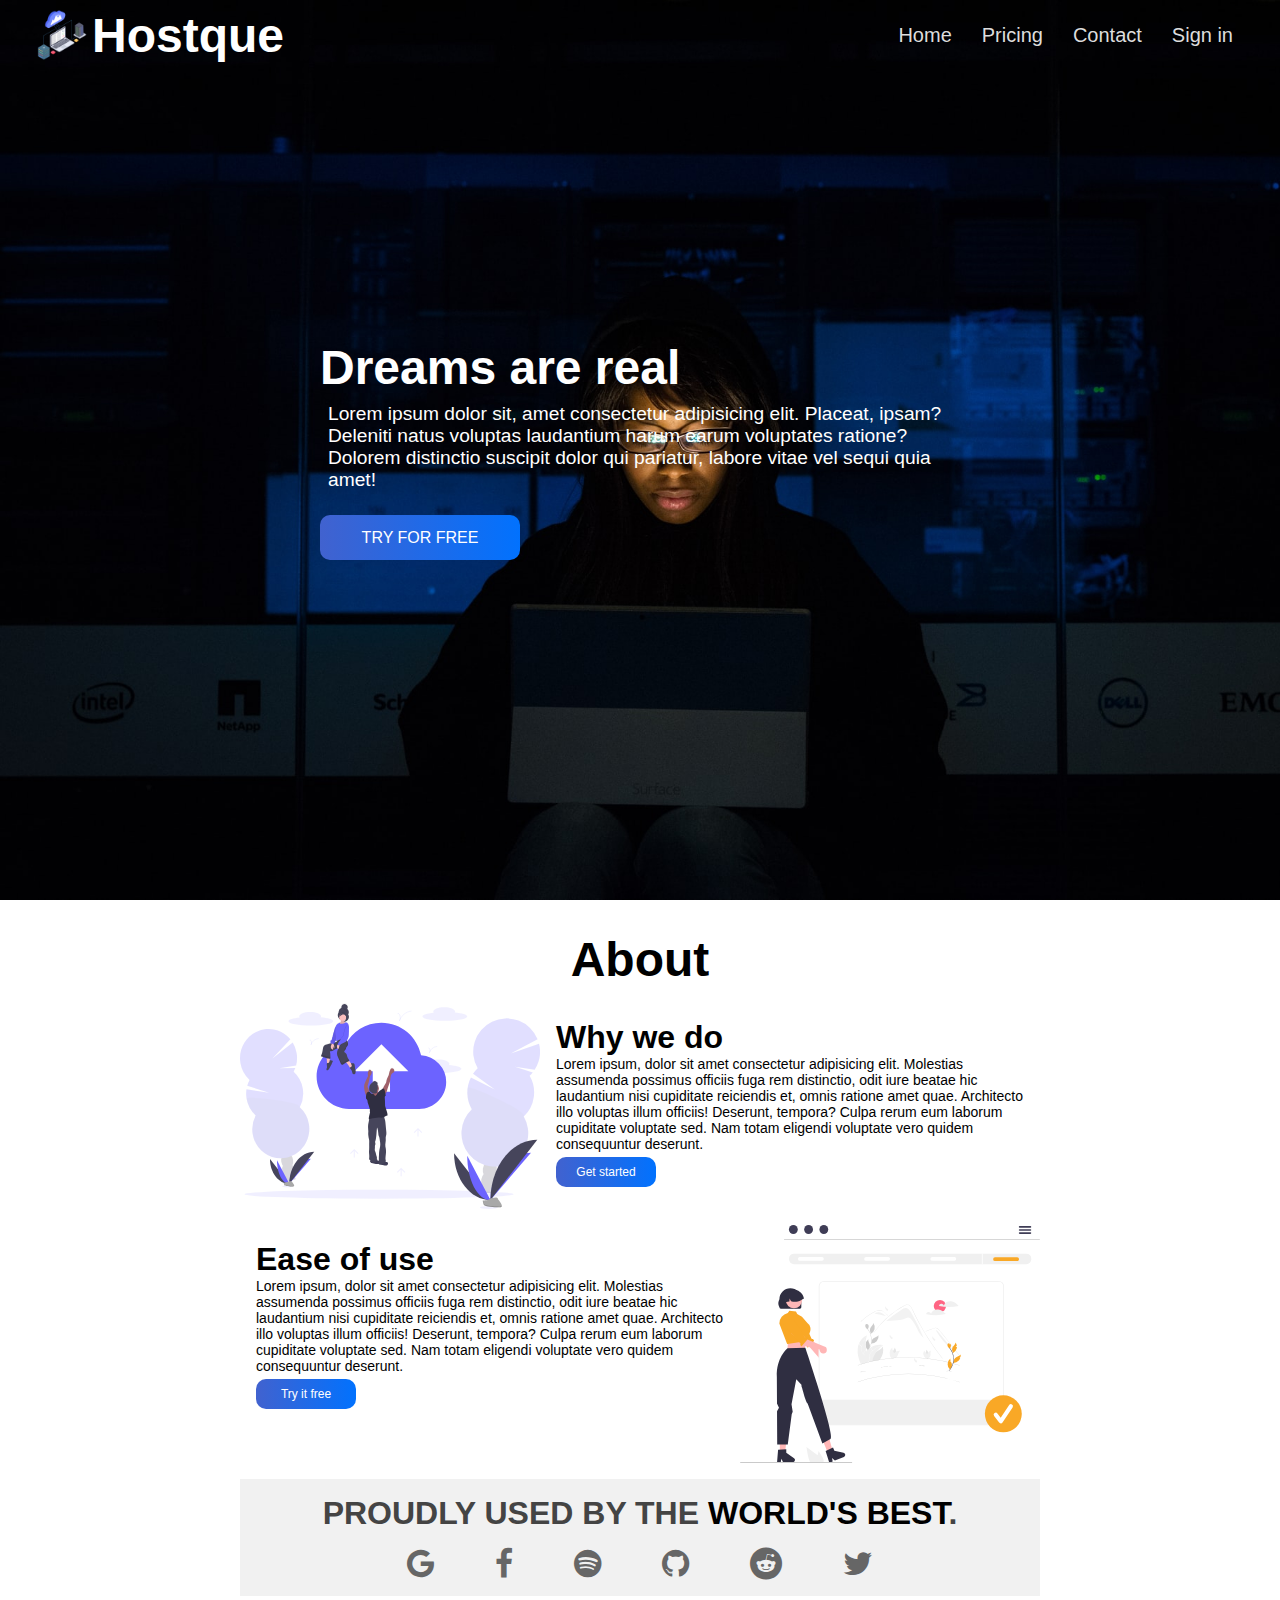
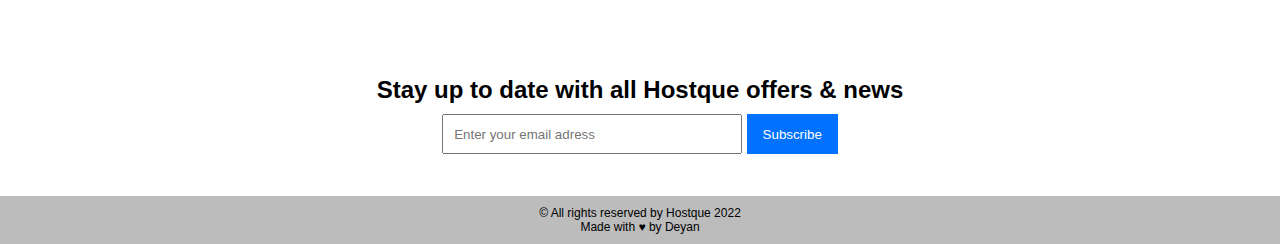
<file: index.html>
<!DOCTYPE html>
<html lang="en">
<head>
    <meta charset="UTF-8">
    <meta http-equiv="X-UA-Compatible" content="IE=edge">
    <meta name="viewport" content="width=device-width, initial-scale=1.0">
    <link rel="shortcut icon" href="./images/hosting-services.png" type="image/x-icon">
    <link rel="stylesheet" href="./styles/common.css">
    <link rel="stylesheet" href="./styles/index.css">
    <link rel="stylesheet" href="./styles/navbar.css">
    <link rel="stylesheet" href="https://cdnjs.cloudflare.com/ajax/libs/font-awesome/4.7.0/css/font-awesome.css" integrity="sha512-5A8nwdMOWrSz20fDsjczgUidUBR8liPYU+WymTZP1lmY9G6Oc7HlZv156XqnsgNUzTyMefFTcsFH/tnJE/+xBg==" crossorigin="anonymous" referrerpolicy="no-referrer" />

    <title>Document</title>
</head>
<body>
    <section class="home-main">
        <nav>
            <div class="brand">
                <img src="./images/hosting-services.png" alt="brand logo">
                <a href="/">Hostque</a>
            </div>

            <i class="fa fa-bars" aria-hidden="true"></i>

            <ul>
                <i class="fa fa-times" aria-hidden="true"></i>
                <li><a href="/">Home</a></li>
                <li><a href="./pricing.html">Pricing</a></li>
                <li><a href="">Contact</a></li>
                <li><a href="">Sign in</a></li>
            </ul>
        </nav>
        <div class="main-content">
            <h1>Dreams are real</h1>
            <p>
                Lorem ipsum dolor sit, amet consectetur adipisicing elit. Placeat, ipsam? Deleniti natus voluptas laudantium harum earum voluptates ratione? Dolorem distinctio suscipit dolor qui pariatur, labore vitae vel sequi quia amet!
            </p>

            <a href="./login.html" class="gradient-btn">Try for free</a>

        </div>
    </section>

    <section class="about">
        <h1>About</h1>
        <div class="about-sub">
            <img src="./images/going_up.svg" alt="upload img">
            <div class="sub-sub-about">
                <h1>Why we do</h1>
                <p>
                    Lorem ipsum, dolor sit amet consectetur adipisicing elit. Molestias assumenda possimus officiis fuga rem distinctio, odit iure beatae hic laudantium nisi cupiditate reiciendis et, omnis ratione amet quae. Architecto illo voluptas illum officiis! Deserunt, tempora? Culpa rerum eum laborum cupiditate voluptate sed. Nam totam eligendi voluptate vero quidem consequuntur deserunt.
                </p>
                <a href="./login.html" class="gradient-btn">Get started</a>
            </div>
        </div>

        <div class="about-sub">
            
            <div class="sub-sub-about">
                <h1>Ease of use</h1>
                <p>
                    Lorem ipsum, dolor sit amet consectetur adipisicing elit. Molestias assumenda possimus officiis fuga rem distinctio, odit iure beatae hic laudantium nisi cupiditate reiciendis et, omnis ratione amet quae. Architecto illo voluptas illum officiis! Deserunt, tempora? Culpa rerum eum laborum cupiditate voluptate sed. Nam totam eligendi voluptate vero quidem consequuntur deserunt.
                </p>
                <a href="./login.html" class="gradient-btn">Try it free</a>
            </div>
            <img src="./images/Image_post_.svg" alt="upload img">
        </div>

        <div class="about-companies">
            <h1>Proudly used by the <span> world's best</span>.</h1>
            
                <div class="company-logos">
                    <i class="fa fa-google"></i>
                    <i class="fa fa-facebook"></i>
                    <i class="fa fa-spotify"></i>
                    <i class="fa fa-github"></i>
                    <i class="fa fa-reddit"></i>
                    <i class="fa fa-twitter"></i>
                </div>
            
        </div>
    </section>

        <div class="subscribe">
            <h2>Stay up to date with all Hostque offers & news</h2>
            <form action="" class="subscribe-box">
                <input required type="email" name="email" placeholder="Enter your email adress"/>
                <button>Subscribe</button>
            </form>
        </div>

            <div class="copyright">
                &copy; All rights reserved by Hostque 2022 <br>
                Made with &hearts; by Deyan
            </div>

    <script src="./js/navbar.js"></script>

</body>
</html>
</file>
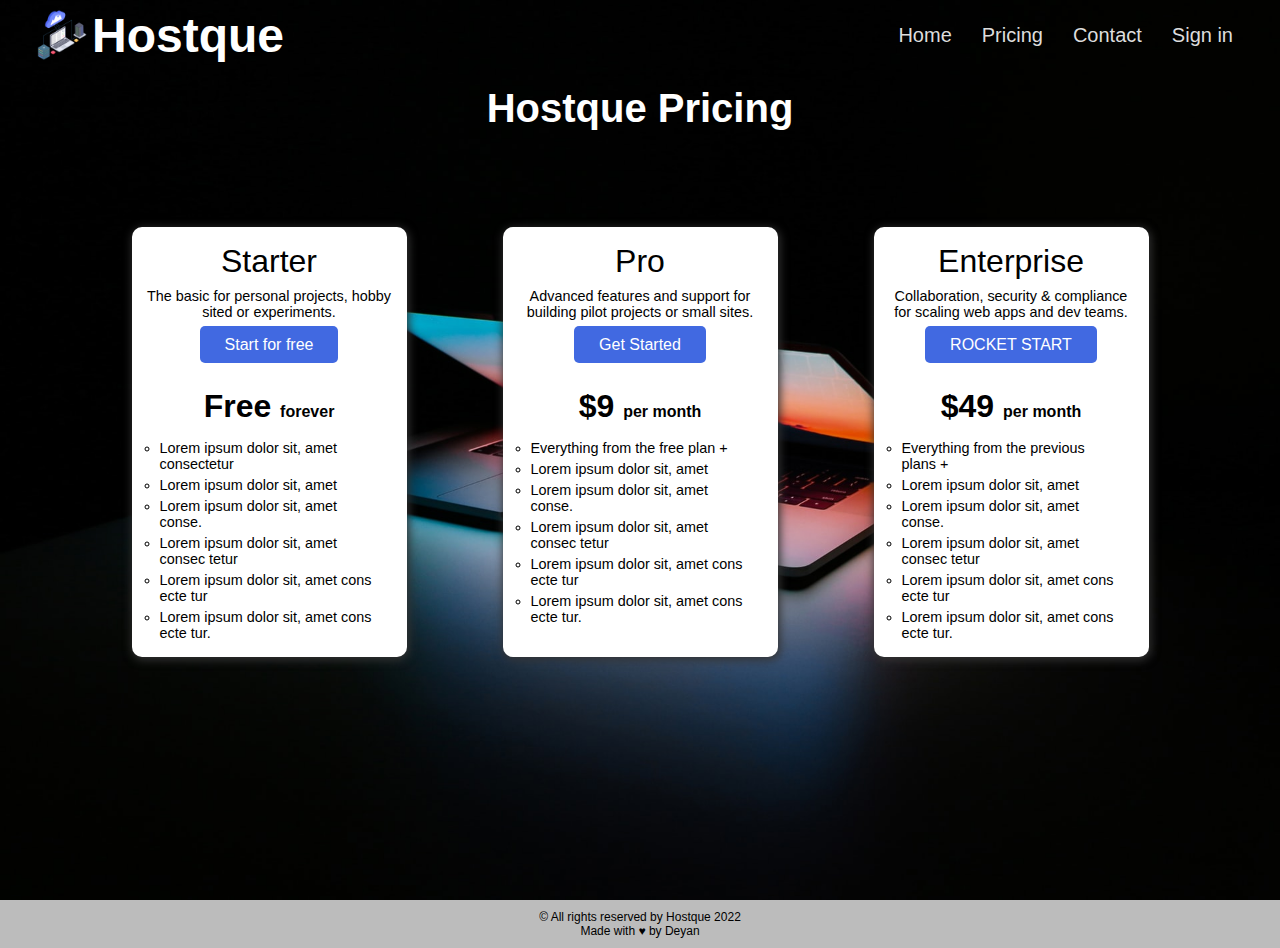
<file: pricing.html>
<!DOCTYPE html>
<html lang="en">
<head>
    <meta charset="UTF-8">
    <meta http-equiv="X-UA-Compatible" content="IE=edge">
    <meta name="viewport" content="width=device-width, initial-scale=1.0">
    <link rel="shortcut icon" href="./images/hosting-services.png" type="image/x-icon">
    <link rel="stylesheet" href="./styles/common.css">
    <link rel="stylesheet" href="./styles/pricing.css">
    <link rel="stylesheet" href="./styles/navbar.css">
    <link rel="stylesheet" href="https://cdnjs.cloudflare.com/ajax/libs/font-awesome/4.7.0/css/font-awesome.css" integrity="sha512-5A8nwdMOWrSz20fDsjczgUidUBR8liPYU+WymTZP1lmY9G6Oc7HlZv156XqnsgNUzTyMefFTcsFH/tnJE/+xBg==" crossorigin="anonymous" referrerpolicy="no-referrer" />

    <title>Pricing-Hostque</title>
</head>
<body>
    <section>
        <nav>
            <div class="brand">
                <img src="./images/hosting-services.png" alt="brand logo">
                <a href="/">Hostque</a>
            </div>

            <i class="fa fa-bars" aria-hidden="true"></i>

            <ul>
                <i class="fa fa-times" aria-hidden="true"></i>
                <li><a href="/">Home</a></li>
                <li><a href="./pricing.html">Pricing</a></li>
                <li><a href="./contact.html">Contact</a></li>
                <li><a href="./login.html">Sign in</a></li>
            </ul>
        </nav>

        <h1>Hostque Pricing</h1>

        <div class="pricing-cards">
            <div class="pricing-card">
                <span class="plan">Starter</span>
                <p class="description">
                    The basic for personal projects, hobby sited or experiments.
                </p>
                <a href="./login.html">Start for free</a>

                <div class="price">
                    Free <span>forever</span>

                </div>

                <ul>
                    
                    <li>Lorem ipsum dolor sit, amet consectetur</li>
                    <li>Lorem ipsum dolor sit, amet</li>
                    <li>Lorem ipsum dolor sit, amet conse.</li>
                    <li>Lorem ipsum dolor sit, amet consec tetur</li>
                    <li>Lorem ipsum dolor sit, amet cons ecte tur</li>
                    <li>Lorem ipsum dolor sit, amet cons ecte tur.</li>
                </ul>

            </div>
        
            <div class="pricing-card">
                <span class="plan">Pro</span>
                <p class="description">
                    Advanced features and support for building pilot projects or small sites.
                </p>
                <a href="./login.html">Get Started</a>

                <div class="price">
                    $9 <span>per month</span>

                </div>

                <ul>
                    
                    <li>Everything from the free plan +</li>
                    <li>Lorem ipsum dolor sit, amet</li>
                    <li>Lorem ipsum dolor sit, amet conse.</li>
                    <li>Lorem ipsum dolor sit, amet consec tetur</li>
                    <li>Lorem ipsum dolor sit, amet cons ecte tur</li>
                    <li>Lorem ipsum dolor sit, amet cons ecte tur.</li>
                </ul>

            </div>
        
        
            <div class="pricing-card">
                <span class="plan">Enterprise</span>
                <p class="description">
                    Collaboration, security & compliance  for scaling web apps and dev teams.
                </p>
                <a href="./login.html">ROCKET START</a>

                <div class="price">
                    $49 <span>per month</span>

                </div>

                <ul>
                    
                    <li>Everything from the previous plans + </li>
                    <li>Lorem ipsum dolor sit, amet</li>
                    <li>Lorem ipsum dolor sit, amet conse.</li>
                    <li>Lorem ipsum dolor sit, amet consec tetur</li>
                    <li>Lorem ipsum dolor sit, amet cons ecte tur</li>
                    <li>Lorem ipsum dolor sit, amet cons ecte tur.</li>
                </ul>

            </div>
        </div>
    </section>
    <div class="copyright">
        &copy; All rights reserved by Hostque 2022 <br>
        Made with &hearts; by Deyan
    </div>
    <script src="./js/navbar.js"></script>

</body>
</html>
</file>
<file: styles/common.css>
*{
    margin:0;
    padding:0;
    box-sizing: border-box;
    font-family: -apple-system, BlinkMacSystemFont, 'Segoe UI', Roboto, Oxygen, Ubuntu, Cantarell, 'Open Sans', 'Helvetica Neue', sans-serif;

}

body{
    min-height: 100vh;
}

.copyright{
    text-align: center;
    background-color: rgb(188, 188, 188);
    padding: 10px;
    font-size: .75rem;
}
</file>
<file: styles/index.css>
.home-main{
    background: url(../images/man_with_computer.jpg) no-repeat;
    background-size: cover;
    min-height: 100vh;
}

.main-content{
    color:white;
    position: absolute;
    top:50%;
    left: 50%;
    transform: translate(-50%, -50%);

}

.main-content h1{
    font-size: 3rem;

}

.main-content p{
    font-size: 1.2rem;
    margin: 0.5rem;
}

.gradient-btn{
    
    display: grid;
    place-items: center;
    text-decoration: none;
    color:#fff;
    background-image: linear-gradient(
        to right,#4162cf 0%,#0072ff 51%,#4162cf 100%
    );
    border-radius: 10px;
    background-size: 200% auto;
    transition: .3s ease-in-out;
    
    

}

.main-content .gradient-btn{
    width: 200px;
    height: 45px;
    margin-top: 1.5rem;
    text-transform: uppercase;
}

.gradient-btn:hover{
    background-position: right center;


}

@media screen and (max-width:600px){
    nav .main-content h1{
        font-size: 2.25rem;
    }
    .main-content p{
        font-size: 1rem;
    }
    .gradient-btn{
        width: 175px;
        height: 40px;
        font-size: .8rem;
    }
}

.about{
    padding: 1rem;
    text-align: center;
}

.about > h1{
    font-size: 3rem;
    margin: 1rem 0;
}

.about-sub{
    display: flex;
    max-width: 800px;
    margin: 1rem auto;
    text-align: left;
}

.about-sub .sub-sub-about{
    padding: 1rem;
    animation: animatetext 0.5s linear;

}

@keyframes animatetext{
    from{
        transform: translateY(15px);           /* старт на анимацията преминаване по Y line -15px демек ще започва от по горе */
        opacity: 0.5;                           /* и ще пада на мястото си с опацити 0.5*/
    }
    to{
        transform: translateY(0);               /* къде е мястото на което ще застана с опацити 1*/
        opacity: 1;
    }
}

.about-sub .sub-sub-about p{
    font-size: 14px;
}

.about-sub > img{
    max-height: 250px;
    width: 300px;
    max-width: 90%;
    animation: animateimage 1s linear;          /* дефинира анимация 1 секунда на имиджите в абоут линеар демек само веднъж */
}

@keyframes animateimage{
    from{
        transform: translateY(-15px);           /* старт на анимацията преминаване по Y line -15px демек ще започва от по горе */
        opacity: 0.5;                           /* и ще пада на мястото си с опацити 0.5*/
    }
    to{
        transform: translateY(0);               /* къде е мястото на което ще застана с опацити 1*/
        opacity: 1;
    }
}

.about-sub .gradient-btn{
    width: 100px;
    margin-top: 5px;
    height: 30px;
    font-size: 12px;

}

@media screen and (max-width:600px) {
    .about-sub{
        flex-direction: column;
    }

    .about-sub:last-child{          /* избира последния елемент в случая последния имидж */
        flex-direction: column-reverse;     /* и го обръща да бъде картинка>>текст защото беше наобратно */
    }
}

.about-companies{
    max-width: 800px;
    width: 90%;
    background-color: #f1f1f1;
    padding: 1rem .5rem;
    margin: 1rem auto;
}

.about-companies h1{
    font-size: 2rem;
    color: #444;
    text-transform: uppercase;
    margin-bottom: 1rem;
}

.about-companies h1 span{
    color: #000;
}

.about-companies .company-logos{
    display: flex;
    justify-content: space-evenly;
    color:#666;
    font-size: 2rem;
    transition: .3s ease-in;
    max-width: 75%;
    margin: 0pc auto;
}

.about-companies .company-logos .fa:hover{
    color: #000;

}

@media screen and (max-width:750px){
    .about-companies h1{
        font-size: 1.5rem;

    }
}

@media screen and (max-width:600px){
    .about-companies h1{
        font-size: 1.2rem;
        
    }
    .about-companies .company-logos{
        font-size: 1rem;
    }
}

.subscribe{
    text-align: center;
    padding: 3rem 2rem 2rem 2rem;



}

.subscribe-box{
    padding: 10px;
}

.subscribe-box input{
    max-width: 300px;
    width: 65%;
    padding: 5px 10px;
    height: 40px;
}

.subscribe-box button{
    border: none;
    background-color: #0072ff;
    height: 40px;
    padding: 0 1rem;
    color: #fff;
    
}
</file>
<file: styles/navbar.css>
nav{
    height: 70px;
    
    display: flex;                          /* вече не е блок и може да е на същия ред с други елементи */
    align-items: center;                    /* центрира ги логото и линковете */
    justify-content: space-between;         /* прави място между блоковете единия блок е имиджа а другия unOrdered list */
    padding: 0 2rem;                        

}

nav .brand{
    display: flex;
    align-items: center;
}

nav .brand img{
    height: 50px;
    margin: 0 5px;

}
nav .brand a{
    color:white;
    text-decoration: none;
    font-size: 3rem;
    font-weight: bold;
}

nav ul{
    display: flex;              /* блоковете list items ги направи флекс да са на един ред */
    
}

nav ul li{
    list-style: none;           /* маха точките на листа */
    margin: 0 10px;
    font-size: 1.25rem;
}

nav ul li a{
    text-decoration: none;
    color: #ddd;
    padding: 5px;
    position: relative;             /*прави връзка на  всеки елемент с долната черта */

}

nav ul li a:hover{
    color: white;
}

nav ul li a::after                  /* долната черта под нав елементите */
{
    content: '';
    width: 100%;
    height: 3px;
    background: #fff;
    position: absolute;
    bottom: 0;
    left: 0;
    transform: scaleX(0);
    transition: .3s ;
    /* transform-origin: left;   the line to start from left or something else*/
}

nav ul li a:hover::after{
    transform: scaleX(1);
}

nav .fa{
    color: #fff;
    font-size: 2rem;
    display: none;
}

@media screen and (max-width:600px){

    nav .fa{
        display: block;
    }

    nav ul .fa{
        margin-bottom: 30px;
    }

    nav .brand img{
        height: 40px;
    }
    nav .bran a{
        font-size: 1.2rem;
    }
    nav ul{
        flex-direction: column;
        position: absolute;
        top:0;
        right: 0;
        width: 35%;
        background-color: red;
        padding: 10px;
        height: 100vh;
        z-index: 99;
        transform: scaleX(0);
        transition: .2s ease-in;
        transform-origin: right;
    }

nav ul.menu{
    transform: scaleX(1);
}

nav ul li{
    margin-top: 10;
}

    nav ul li a{
        font-size: 1rem;
        font-weight: bold;
    }
}
</file>
<file: styles/pricing.css>
section{
    background:url('../images/laptop.jpg') no-repeat;
    background-size: cover;
    min-height: 100vh;
}

section > h1{
    color: #fff;
    text-align: center;
    margin: 1rem 0;
    font-size: 2.5rem;

}

.pricing-cards{
    display: flex;
    justify-content: center;
    flex-wrap: wrap;
    padding: 2rem;
}
 
.pricing-card{
    background-color: #fff;
    border-radius: 10px;
    text-align: center;
    margin: 3rem;
    width: 275px;
    min-height: 400px;
    padding: 1rem 0.75rem;
    box-shadow: 1px 2px 10px 1px #333;
}

.pricing-cards .plan{
    font-size: 2rem;

}

.pricing-cards .description{
    font-size: 0.9rem;
    margin-top: .5rem;
    margin-bottom: 1rem;

}

.pricing-card > a{
    background-color: royalblue;
    text-decoration: none;
    color: #fff;
    padding: 10px 25px;
    border-radius: 5px;
    transition: .3s ease-in-out;
}

.pricing-card > a:hover{
    background-color: rgb(28, 59, 151);
    
    
}

.pricing-card .price{
    font-weight: bold;
    font-size: 2rem;
    padding: 10px 0;
    margin-top:1.5rem;

}

.pricing-card .price span{
    
    font-size: 1rem;

    
}

.pricing-card ul{
    text-align: left;
    padding: 0 1rem;

}

.pricing-card ul li{
    font-size: 0.9rem;
    list-style-type: circle;
    padding-top: 5px;
}
</file>
